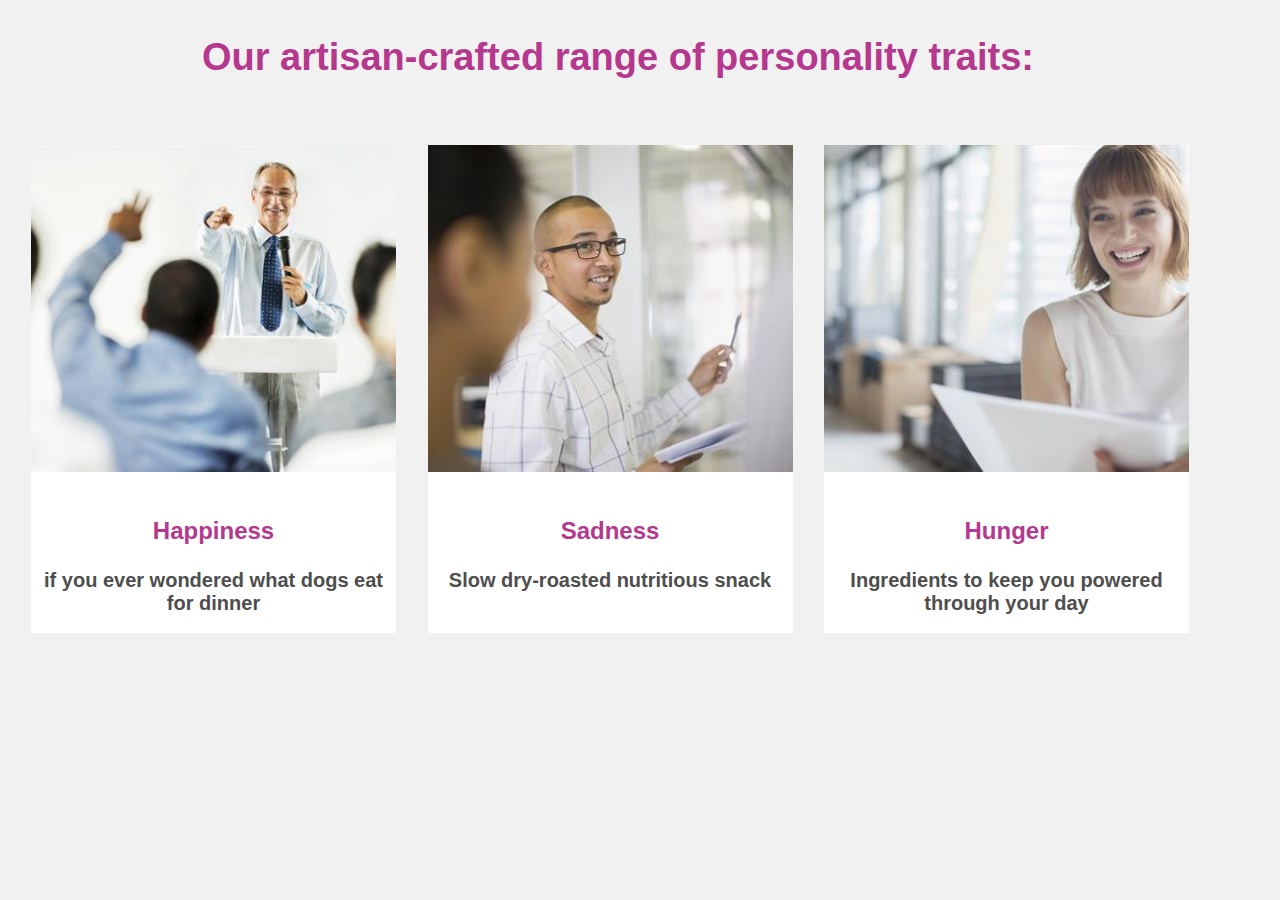
<file: Ass1/ass1-master/task1/index.html>
<!DOCTYPE html>
<html lang="en">
<head>
    <meta charset="UTF-8">
    <meta http-equiv="X-UA-Compatible" content="IE=edge">
    <meta name="viewport" content="width=device-width, initial-scale=1.0">
    <link rel="stylesheet" href="styles1.css">
    <title>Task 1</title>
</head>
<body>
    <div class="head_div">
        <p id="head">Our artisan-crafted range of personality traits:</p>
        <div class="flex">
            <div class="child">
                <img src="assets/img1.jpeg" height="327px" width="365px" alt="Happiness">
                <p class="box_content"><b>Happiness</b></p>
                <p class="sub_content">if you ever wondered what dogs eat for dinner</p>
            </div>
            <div class="child">
                <img src="assets/img2.jpeg" height="327px" width="365px" alt="Sadness">
                <p class="box_content"><b>Sadness</b></p>
                <p class="sub_content">Slow dry-roasted nutritious snack</p>
            </div>
            <div class="child">
                <img src="assets/img3.jpeg" height="327px" width="365px" alt="Hunger">
                <p class="box_content"><b>Hunger</b></p>
                <p class="sub_content">Ingredients to keep you powered through your day</p>
            </div>
        </div>
        
    </div>
    
</body>
</html>
</file>
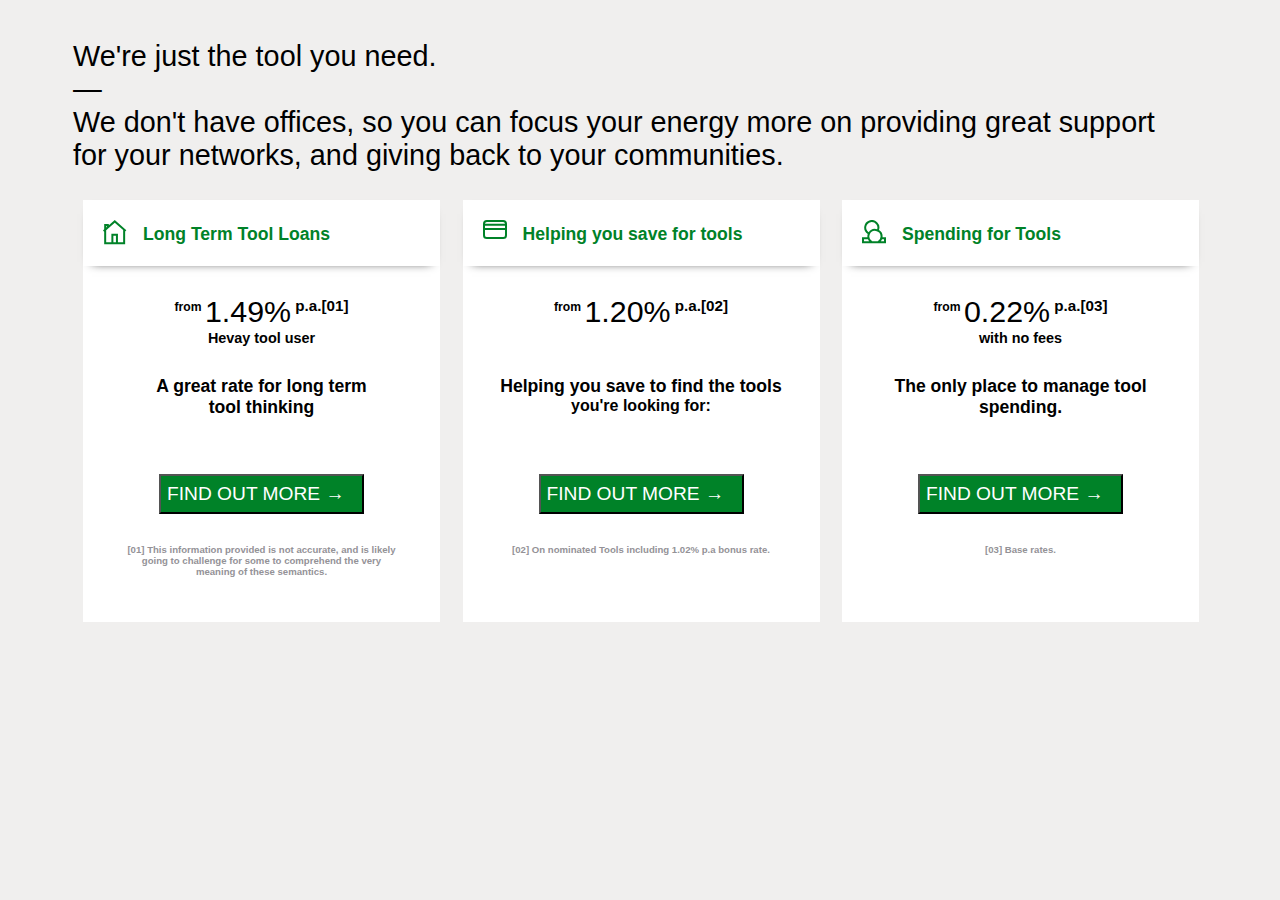
<file: Ass1/ass1-master/task2/index.html>
<!DOCTYPE html>
<html lang="en">
<head>
    <meta charset="UTF-8">
    <meta http-equiv="X-UA-Compatible" content="IE=edge">
    <meta name="viewport" content="width=device-width, initial-scale=1.0">
    <link rel="stylesheet" href="styles.css">
    <title>Task 2</title>
</head>
<body>
    <div class="head_div">
        <!-- <p class="head">We're just the tool you need.</p>
        <p class="head">__</p>
        <p class="head2">We don't have offices, so you can focus your 
            energy more on providing great support for your networks, 
            and giving back to your communities.</p> -->
        <div class="head" style="margin-top: 40px;">We're just the tool you need.</div>
        <div class="head" style="margin-top: 0px;">&mdash;</div>

        <div class="head">We don't have offices, so you can focus your energy 
            more on providing great support
            for your networks, and giving back to your communities.
        </div>

        <div id="flexi">
            <div class="child">
                <div class="child_top_div">
                    <div style="height: 24px;width: 24px"><svg><path class="cls-1" d="M23.66211,9.98376,12.09717-.23938,6.17188,4.99628V3.69812H1.51709V9.10931L.33789,10.15125l1.1792,1.33483V24.00037H22.4834V11.3172ZM3.51709,5.69812h.65479V6.76349L3.51709,7.342Zm9.75928,16.30225H10.72412V15.55994h2.55225Zm2,0V13.55994H8.72412v8.44043h-5.207V10.01117l8.58008-7.5816,8.38623,7.413V22.00037Z" transform="translate(-0.33789 0.23938)"></path></svg></div>
                    <div class="child_head">Long Term Tool Loans</div>
                </div>
                <div class="child_2nd_div">
                    <div class="_2nd_div_text">
                        <sup style="font-size: 0.4em;font-weight: bold;font-family: Arial;">from </sup>1.49%<sup style="font-size: 0.5em;font-weight: bold;font-family: Arial;"> p.a.[01]</sup>
                    </div>
                    <span style="font-weight: bold;font-family: Arial;font-size: 0.9em;">
                        Hevay tool user
                    </span>
                </div>
                <div class="child_3rd_div">
                    <span style="font-size: 1.1em;">A great rate for long term tool thinking</span>
                </div>
                <div class="child_button">
                    <button class="child_butt">FIND OUT MORE<div class="arrow"> →</div></button>
                </div>
                <div class="child_bottom_div">
                    <div class="bottom_content">[01] This information provided is not accurate, and is likely</div>
                    <div class="bottom_content">going to challenge for some to comprehend the very</div>
                    <div class="bottom_content">meaning of these semantics.</div>
                </div>
            </div>


            <div class="child">
                <div class="child_top_div">
                    <div style="height: 24px;width: 24px"><svg><path class="cls-1" d="M20.14,2.5H3.86A3.87134,3.87134,0,0,0,0,6.36V17.64A3.87134,3.87134,0,0,0,3.86,21.5H20.14A3.87134,3.87134,0,0,0,24,17.64V6.36A3.87134,3.87134,0,0,0,20.14,2.5ZM22,8.24988v2.35449H2V8.24988ZM3.86,4.5H20.14a1.857,1.857,0,0,1,1.84876,1.74988H2.01123A1.857,1.857,0,0,1,3.86,4.5Zm16.28,15H3.86A1.86212,1.86212,0,0,1,2,17.64V12.60437H22V17.64A1.86212,1.86212,0,0,1,20.14,19.5Z" transform="translate(0 -2.5)"></path></svg></div>
                    <div class="child_head">Helping you save for tools</div>
                </div>
                <div class="child_2nd_div">
                    <div class="_2nd_div_text">
                        <sup style="font-size: 0.4em;font-weight: bold;font-family: Arial;">from </sup>1.20%<sup style="font-size: 0.5em;font-weight: bold;font-family: Arial;"> p.a.[02]</sup>
                    </div>
                </div>
                <div class="child_3rd_div" style="margin-right: 37px;margin-left: 37px;">
                    <span style="font-size: 1.1em;">Helping you save to find the tools</span>
                    <span>you're looking for:</span>
                </div>
                <div class="child_button">
                    <button class="child_butt">FIND OUT MORE<div class="arrow"> →</div></button>
                </div>
                <div class="child_bottom_div">
                    <div class="bottom_content">[02] On nominated Tools including 1.02% p.a bonus rate.</div>
                </div>
            </div>


            <div class="child">
                <div class="child_top_div">
                    <div style="height: 24px;width: 24px"><svg><path class="cls-1" d="M20.53339,17.98279a7.39822,7.39822,0,0,0-3.51679-7.24237A7.59536,7.59536,0,0,0,7.30566,1.19568a7.59828,7.59828,0,0,0-1.5379,13.61963,7.04833,7.04833,0,0,0-.32361,3.16748H0V24.017H24V17.98279Zm-1.94452-.80957A5.58116,5.58116,0,0,1,15.78052,22.017H10.19659a5.596,5.596,0,1,1,8.39228-4.84375Zm-14.07862-6.96a5.60055,5.60055,0,1,1,10.66938-.31458,7.57946,7.57946,0,0,0-8.52594,3.08557A5.53976,5.53976,0,0,1,4.51025,10.21326ZM2,19.98279H5.93683a7.55347,7.55347,0,0,0,1.199,2.03418H2ZM22,22.017H18.84113a7.55437,7.55437,0,0,0,1.19946-2.03418H22Z" transform="translate(0 -0.77007)"></path></svg></div>
                    <div class="child_head">Spending for Tools</div>
                </div>
                <div class="child_2nd_div">
                    <div class="_2nd_div_text">
                        <sup style="font-size: 0.4em;font-weight: bold;font-family: Arial;">from </sup>0.22%<sup style="font-size: 0.5em;font-weight: bold;font-family: Arial;"> p.a.[03]</sup>
                    </div>
                    <span style="font-weight: bold;font-family: Arial;font-size: 0.9em;">
                        with no fees
                    </span>
                </div>
                <div class="child_3rd_div" style="margin-right: 50px;margin-left: 50px;">
                    <span style="font-size: 1.1em;">The only place to manage tool spending.</span>
                </div>
                <div class="child_button">
                    <button class="child_butt">FIND OUT MORE<div class="arrow"> →</div></button>
                </div>
                <div class="child_bottom_div">
                    <div class="bottom_content">[03] Base rates.</div>
                </div>
            </div>
        </div>
    </div>
</body>
</html>
</file>
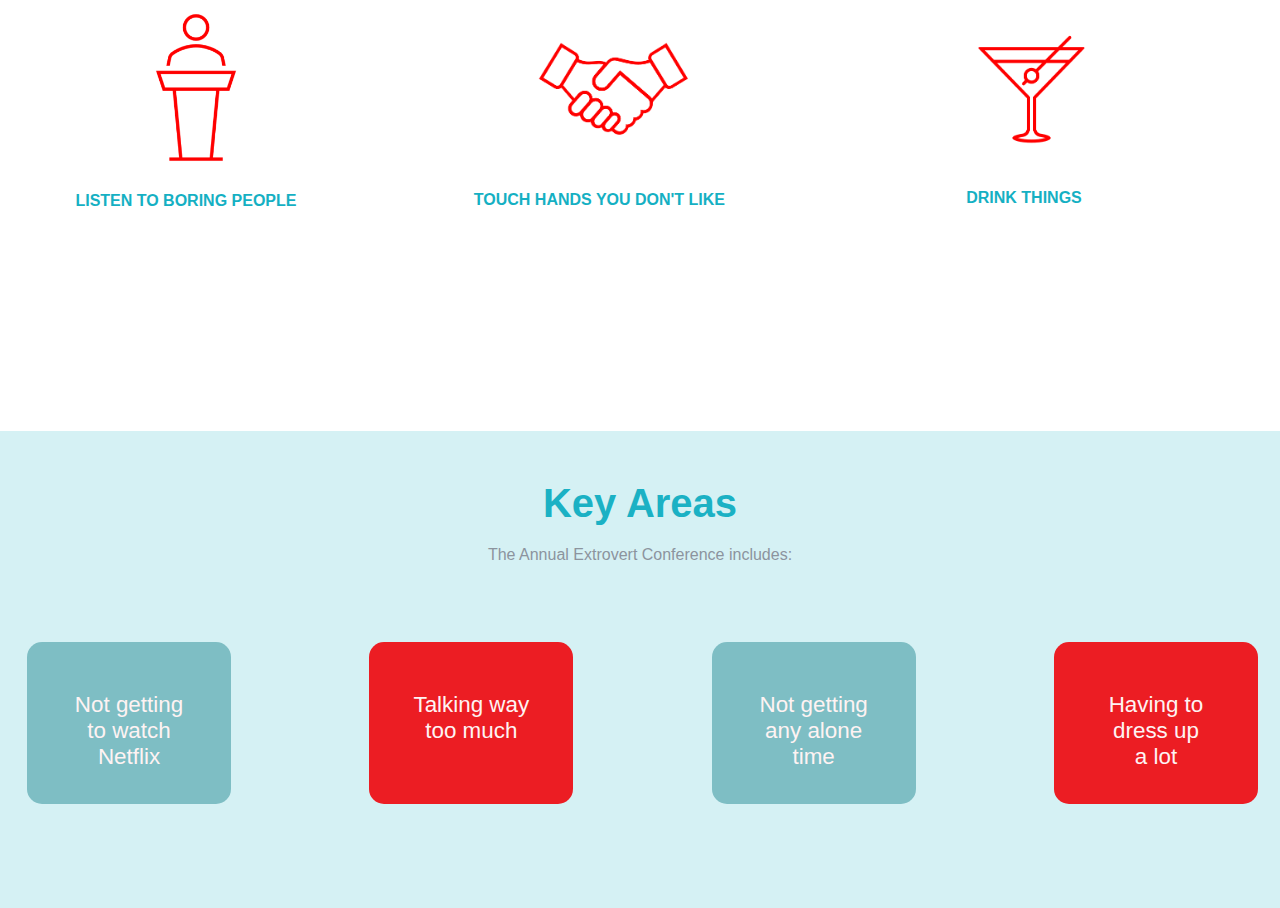
<file: Ass1/ass1-master/task3/index.html>
<!DOCTYPE html>
<html lang="en">
<head>
    <meta charset="UTF-8">
    <meta http-equiv="X-UA-Compatible" content="IE=edge">
    <meta name="viewport" content="width=device-width, initial-scale=1.0">
    <link rel="stylesheet" href="styles3.css">
    <title>Task 3</title>
</head>
<body style="margin: 0px;">
    <div class="top1">
        <div id="upper">
            <div class="child_top">
                <img id="pic1" src="assets/icon2.png" alt="handhsake">
                <div class="top_text1">LISTEN TO BORING PEOPLE</div>
            </div>
            <div class="child_top">
                <img id="pic2" src="assets/icon1.png" alt="icecream">
                <div class="top_text2">TOUCH HANDS YOU DON'T LIKE</div>
            </div>
            <div class="child_top">
                <img id="pic3" src="assets/icon3.png" alt="wine_glass">
                <div class="top_text3">DRINK THINGS</div>
            </div>
        </div>
        
        <div id="lower">
            <div class="lower_top">
                <div id="key_area">Key Areas</div>
                <div id="annual">The Annual Extrovert Conference includes:</div>
            </div>
            <div class="lower_bottom">
                <div class="lower_child_1" style="background-color: #7ebec4;">
                    <div class="lower_cont" id="box1">Not getting to watch Netflix</div>
                </div>
                <div class="lower_child_1" style="background-color: #ec1d23;">
                    <div class="lower_cont" id="box2">Talking way too much</div>
                </div>
                <div class="lower_child_1" style="background-color: #7ebec4;">
                    <div class="lower_cont" id="box3">Not getting any alone time</div>
                </div>
                <div class="lower_child_1" style="background-color: #ec1d23;">
                    <div class="lower_cont" id="box4">Having to dress up<br> a lot</div>
                </div>
            </div>
        </div>
    </div>
</body>
</html>
</file>
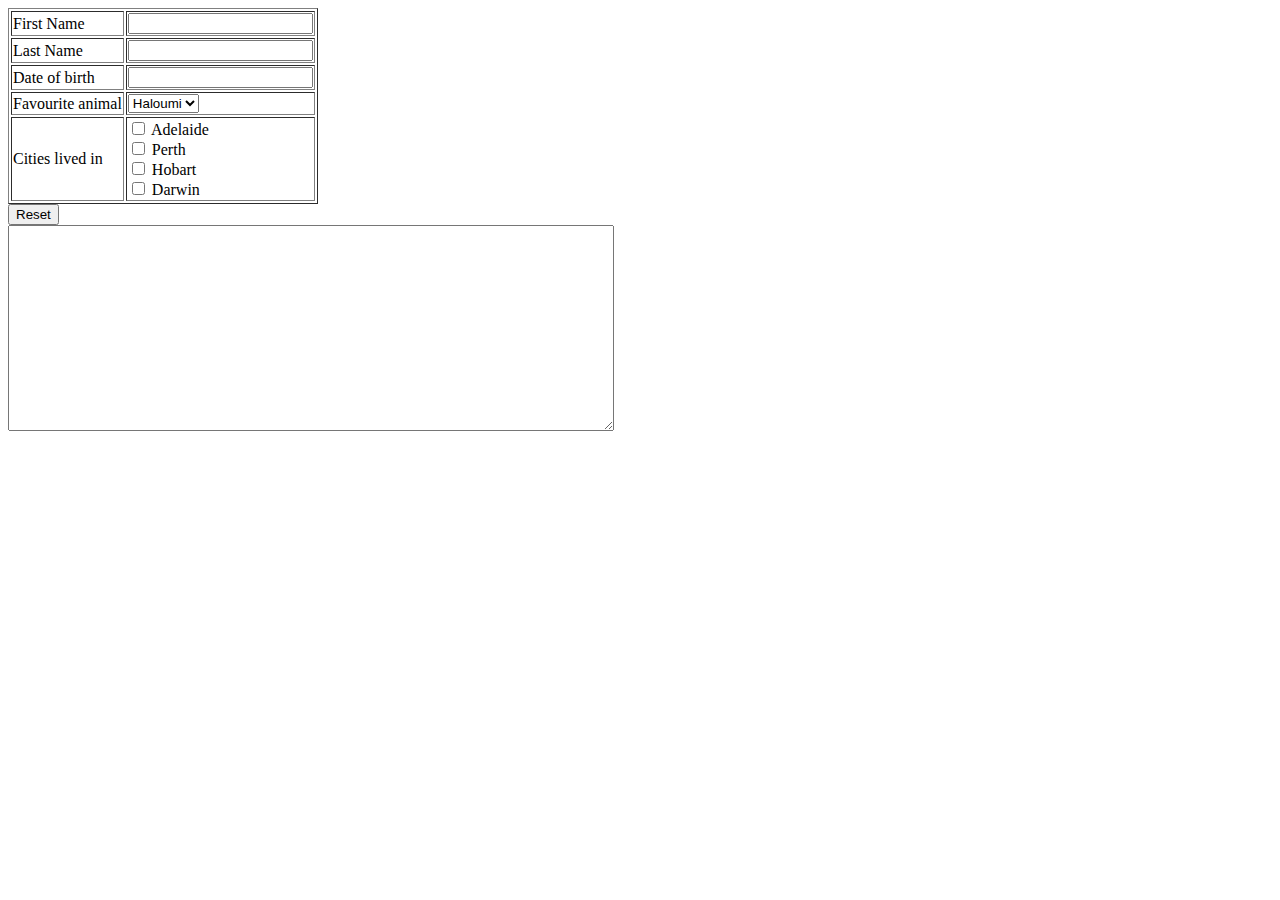
<file: Ass1/ass1-master/task4/index.html>
<!DOCTYPE html>
<html lang="en">
<head>
    <meta charset="UTF-8">
    <meta http-equiv="X-UA-Compatible" content="IE=edge">
    <meta name="viewport" content="width=device-width, initial-scale=1.0">
    <title>Task 4</title>
</head>
<body>
    <form name="form_details">
        <table border="1">
            <tr>
                <td>First Name</td><td><input type="text" name="fname"></td>
            </tr>
            
            <tr>
                <td>Last Name</td><td><input type="text" name="lname"></td>
            </tr>
            
            <tr>
                <td>Date of birth</td><td><input type="texts" name="dob"></td>
            </tr>
    
            <tr>
                <td>Favourite animal</td>
                <td>
                    <select name="drop_down" id ="drop_down" onchange="myfunc()">
                        <option value="Haloumi">Haloumi</option>
                        <option value="Brie">Brie</option>
                    </select>
                </td>
            </tr>
    
            <tr>
                <td>Cities lived in</td>
                <td>
                    <input type="checkbox" name="boxy" id="check1" value="Adelaide" onclick="mycheck1()"> Adelaide<br>
                    <input type="checkbox" name="boxy" id="check2" value="Perth" onclick="mycheck2()"> Perth<br>
                    <input type="checkbox" name="boxy" id="check3" value="Hobart" onclick="mycheck3()"> Hobart<br>
                    <input type="checkbox" name="boxy" id="check4" value="Darwin" onclick="mycheck4()"> Darwin<br>
                </td>
            </tr>
        </table>
        <input type="reset" id="reset"><br>
        <textarea name="textarea" style="height: 200px; width: 600px;"></textarea>
    </form>
    <script src="jsscript.js"></script>
</body>
</html>
</file>
<file: Ass1/ass1-master/task1/styles1.css>
body
{
    background-color: #f1f1f1;
}
.head_div
{
    height: 664px;
    width: 1220px;
    background-color: #f1f1f1;
    /* margin-bottom: 40pt; */
}
#head
{
    color: #b5388e;
    text-align: center;
    font-size: 28.5pt;
    font-family: sans-serif;
    margin-top: 36px;
    font-weight: 550;
}
.flex
{
    display: flex;
    width: auto;
    height: 500px;
    justify-content: space-between;
    margin-left: 23px;
    margin-right: 39px;
    margin-top: 66px;
}
.child
{
    width: 365px;
    height: 488px;
    background-color: #ffffff;
}
.box_content
{
    margin-top: 31pt;
    color: #b5388e;  
    text-align: center; 
    font-size: 18pt;
    font-family: sans-serif;
}
.sub_content
{
    color: #4e4e4e;
    font-family: sans-serif;
    font-size: 15pt;
    text-align: center;
    font-weight: bold;
}
</file>
<file: Ass1/ass1-master/task2/styles.css>
body
{
    background-color: #f0efee; 
}
.head_div
{
    background-color: #f0efee;
    height: 699px;
    width: 1283px;
}
.head
{
    font-size: 1.8em;
    font-family: Arial;
    margin-right: 120px;
    margin-left: 65px;
    font-weight:540;
    
}
#flexi
{
    display: flex;
    width: auto;
    height:423px;
    margin-left: 75px;
    margin-right: 92px;
    margin-top: 28px;
    justify-content: space-between;
}
.child
{
    width: 357px;
    height: 422px;
    background-color: #ffffff;
}
svg
{
    margin-left: 20px;
    margin-top: 20px;
    fill: #008228;
}
.child_head
{
    margin-left: 60px;
    font-family: Arial;
    font-size: 1.1em;
    color: #008228;
    font-weight: bold;
}
.child_top_div
{
    width: auto;
    height: 66px;
    box-shadow: 0px 5px 10px -9px;
}
.child_2nd_div
{
    width: auto;
    height: 82px;
    text-align: center;
    margin-top: 28px
}
._2nd_div_text
{
    font-family: Arial;
    font-size: 1.9em;
}
.child_3rd_div
{
    width: auto;
    height: 88px;
    text-align: center;
    margin-left: 55px;
    margin-right: 55px;
    font-weight: bolder;
    font-family: Arial;
}
.child_button
{
    width: auto;
    height: 70px;
    text-align: center;
    margin-top: 10px;
}
.child_butt
{
    width: 205px;
    height: 40px;
    background-color: #008228;
    color: #ffffff;
    font-size: 1.2em;
    padding-right: 0px;
    text-align: left;
}
.child_butt:hover
{
    background-color: black;
}
.child_butt:hover .arrow
{
    margin-left: 10px;
}
.arrow
{
    display: inline;
}
.child_bottom_div
{
    margin-top: 0px;
}
.bottom_content
{
    text-align: center;
    color: #949297;
    font-size: 0.6em;
    font-weight:900;
    font-family: Arial;
}
</file>
<file: Ass1/ass1-master/task3/styles3.css>
.top1
{
    width: 100%;
    height: 100%;
    display: flex;
    /* background-color: aqua; */
    flex-direction: column;
    /* margin-left: 0%;
    margin-top: 0%;
    padding-left: 0px; */
}

#upper
{
    width: 100vw;
    height: 47vh;
    display: flex;
    justify-content:center;
    /* margin-left: 75px;
    margin-right: 75px; */
    margin-top: 8px;
}
.child_top
{
    width: 33%;
    height: 110px;
    align-items: center;
} 
#pic1
{
    height: 160px; 
    width: 160px; 
    align-items: center;
    padding-left: 110px;
}
#pic2
{
    height: 155px; 
    width: 155px; 
    align-items: center;
    padding-left: 107px;
    padding-top: 4px;
}
#pic3
{
    height: 153px;
    width: 153px; 
    align-items: center;
    padding-left: 104px;
    padding-top: 4px;
}
.top_text1
{
    font-family: Arial;
    color: #15b0c3;
    font-size: 1em;
    padding-left: 69px;
    font-weight:800;
    padding-top: 20px;
    /* text-align: center; */
}
.top_text2
{
    font-family: Arial;
    color: #15b0c3;
    font-size: 1em;
    padding-left: 45px;
    font-weight:800;
    padding-top: 20px;
    /* text-align: center; */
}
.top_text3
{
    font-family: Arial;
    color: #15b0c3;
    font-size: 1em;
    padding-left: 115px;
    font-weight:800;
    padding-top: 20px;
    /* text-align: center; */
}

#lower
{
    width: 100%;
    height: 53vh;
    background-color: #d5f1f4;
    margin-left: 0px;
}
.lower_top
{
    width: 100%;
    height: 40%;
}
#key_area
{
    text-align: center;
    font-size: 2.5em;
    font-family: Arial;
    padding-top: 50px;
    color: #1bb1c4;
    font-weight: bolder;
}
#annual
{
    text-align: center;
    font-size: 1em;
    font-family: Arial;
    padding-top: 20px;
    color: #8c949e;
}
.lower_bottom
{
    padding-top: 20px;
    display: flex;
    justify-content: space-between;
    padding-left: 27px;
    padding-right: 22px;
}
.lower_child_1
{
    width: 204px;
    height: 162px;
    text-align: center;
    border-radius: 15px;
    vertical-align: middle;
}
.lower_cont
{
    padding-top: 50px;
    color: #fef3f3;
    font-family: Arial;
    font-size: 1.4em;
    padding-left: 40px;
    padding-right: 40px;
    font-weight: 400;
}



@media (max-width: 586px)
{
    .top1
    {
        width: 100%;
        height: 100%;
        display: flex;
        /* background-color: aqua; */
        flex-direction: column;
        /* margin-left: 0%;
        margin-top: 0%;
        padding-left: 0px; */
    }
    #upper
    {
        width: 100vw;
        height: 47vh;
        display: flex;
        /* justify-content:center; */
        flex-direction: column;
        /* margin-left: 75px;
        margin-right: 75px; */
        margin-top: 8px;
    }
    .child_top
    {
        width: 100vw;
        height: 33%;
        align-items: center;
    }
    #pic1
    {
        height: 250px; 
        width: 250px; 
        align-items: center;
        padding-left: 190px;
        padding-top: 95px;
    }
    #pic2
    {
        height: 245px; 
        width: 245px; 
        align-items: center;
        padding-left: 190px;
        padding-top: 35px;
    }
    #pic3
    {
        height: 245px;
        width: 245px; 
        align-items: center;
        padding-left: 190px;
        padding-top: 0px;
    }
    .top_text1
    {
        font-family: Arial;
        color: #15b0c3;
        font-size: 1.7em;
        padding-left: 100px;
        font-weight:800;
        padding-top: 35px;
        /* text-align: center; */
    }
    .top_text2
    {
        font-family: Arial;
        color: #15b0c3;
        font-size: 1.7em;
        padding-left: 100px;
        font-weight:800;
        padding-top: 35px;
        padding-right: 75px;
        text-align: center;
    }
    .top_text3
    {
        font-family: Arial;
        color: #15b0c3;
        font-size: 1.7em;
        padding-left: 50px;
        font-weight:800;
        padding-top: 35px;
        text-align: center;
    }

    #lower
    {
        width: 100%;
        height: 53vh;
        background-color: #d5f1f4;
        margin-left: 0px;
    }
    .lower_top
    {
        width: 100%;
        /* height: 40%; */
        height: 275px;
    }
    #key_area
    {
        text-align: center;
        font-size: 3.2em;
        font-family: Arial;
        padding-top: 60px;
        color: #1bb1c4;
        font-weight: bolder;
    }
    #annual
    {
        text-align: center;
        font-size: 1.7em;
        font-family: Arial;
        padding-top: 20px;
        color: #8c949e;
        text-align: center;
        padding-right: 160px;
        padding-left: 160px;
        line-height: 50px;
    }
    .lower_bottom
    {
        padding-top: 20px;
        display: flex;
        justify-content: space-between;
        padding-left: 27px;
        padding-right: 22px;
        flex-direction: column;
        align-items: center;
    }
    .lower_child_1
    {
        width: 470px;
        /* height: 162px; */
        height: 270px;
        text-align: center;
        border-radius: 20px;
        vertical-align: middle;
        margin-top: 5px;
        margin-bottom: 40px;
    }
    .lower_cont
    {
        padding-top: 50px;
        color: #fef3f3;
        font-family: Arial;
        font-size: 2.3em;
        padding-left: 120px;
        padding-right: 120px;
        font-weight: 400;
        vertical-align: middle;
    }
    #box1
    {
        padding-top: 70px;
        padding-left: 140px;
        padding-right: 140px;
    }
    #box2
    {
        padding-top: 80px;
        padding-left: 100px;
        padding-right: 100px;
    }
    #box3
    {
        line-height: 40px;
        padding-top: 60px;
    }
    #box4
    {
        line-height: 40px;
        padding-top: 60px;
    }
}
</file>
